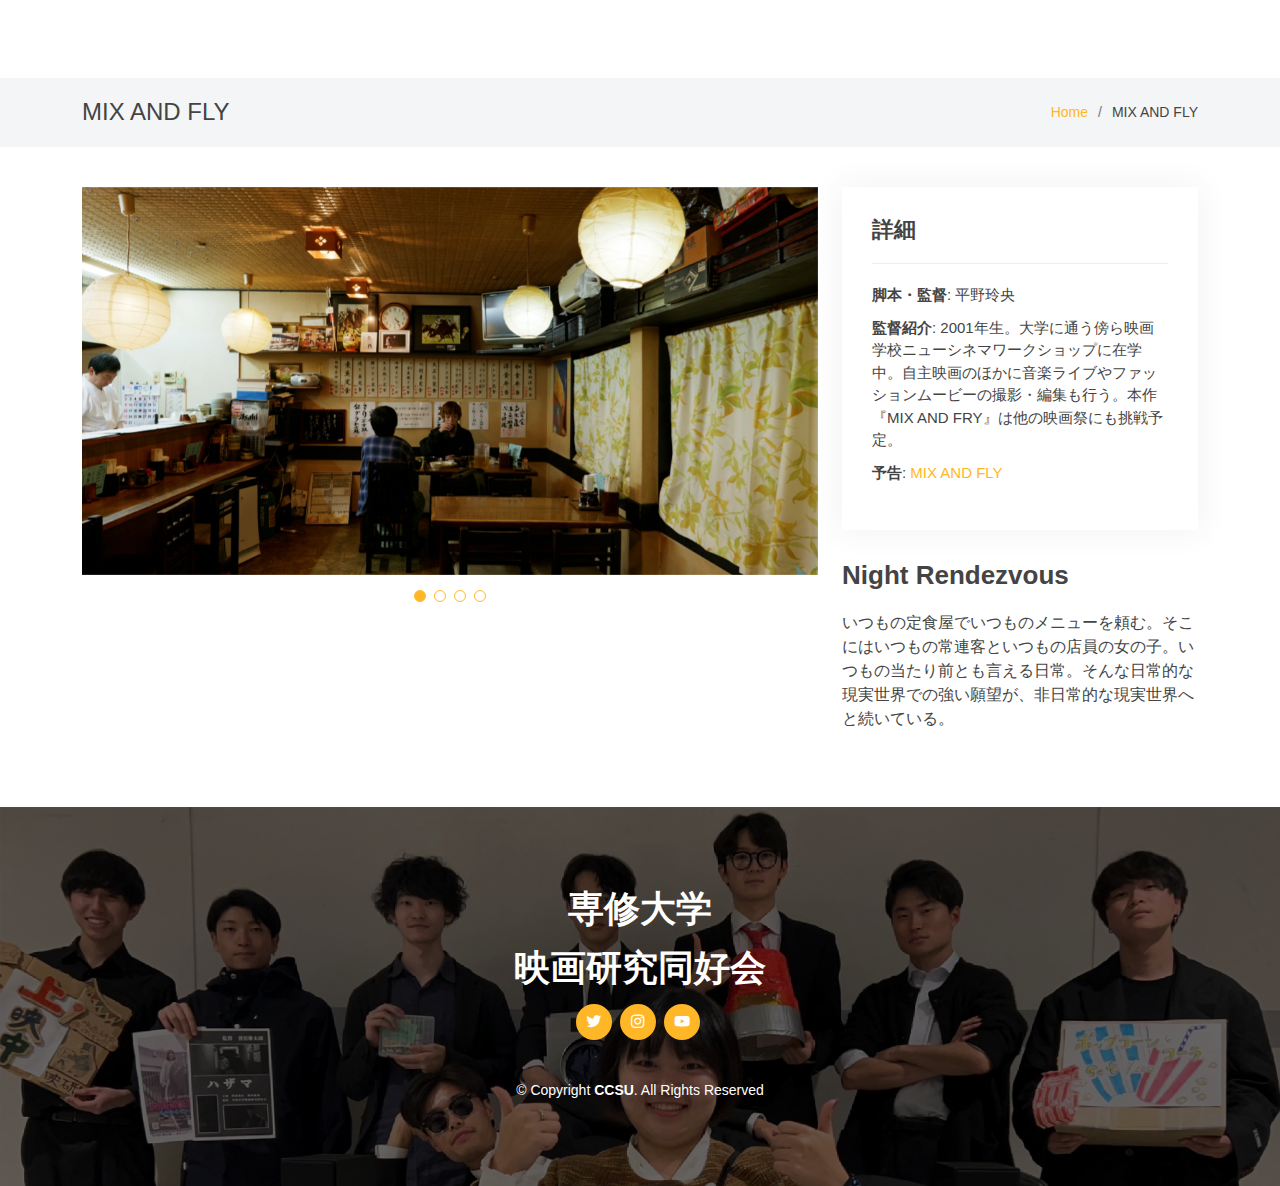
<file: MIXANDFLY.html>
<!DOCTYPE html>
<html lang="Ja">

<head>
  <meta charset="utf-8">
  <meta content="width=device-width, initial-scale=1.0" name="viewport">

  <title>専修大学公認映画サークル-映画研究同好会-</title>
  <meta content="" name="description">
  <meta content="" name="keywords">

  <!-- Favicons -->
  <link href="assets/img/favicon.png" rel="icon">
  <link href="assets/img/apple-touch-icon.png" rel="apple-touch-icon">

  <!-- Google Fonts -->
  <link href="https://fonts.googleapis.com/css?family=Open+Sans:300,300i,400,400i,600,600i,700,700i|Raleway:300,300i,400,400i,500,500i,600,600i,700,700i|Satisfy" rel="stylesheet">

  <!-- Vendor CSS Files -->
  <link href="assets/vendor/bootstrap/css/bootstrap.min.css" rel="stylesheet">
  <link href="assets/vendor/bootstrap-icons/bootstrap-icons.css" rel="stylesheet">
  <link href="assets/vendor/boxicons/css/boxicons.min.css" rel="stylesheet">
  <link href="assets/vendor/glightbox/css/glightbox.min.css" rel="stylesheet">
  <link href="assets/vendor/swiper/swiper-bundle.min.css" rel="stylesheet">

  <!-- Template Main CSS File -->
  <link href="assets/css/style.css" rel="stylesheet">

  <!-- =======================================================
  * Template Name: Laura
  * Updated: Jan 29 2024 with Bootstrap v5.3.2
  * Template URL: https://bootstrapmade.com/laura-free-creative-bootstrap-theme/
  * Author: BootstrapMade.com
  * License: https://bootstrapmade.com/license/
  ======================================================== -->
</head>

<body>

  <main id="main">

    <!-- ======= Breadcrumbs Section ======= -->
    <section class="breadcrumbs">
      <div class="container">

        <div class="d-flex justify-content-between align-items-center">
          <h2>MIX AND FLY</h2>
          <ol>
            <li><a href="index.html">Home</a></li>
            <li>MIX AND FLY</li>
          </ol>
        </div>

      </div>
    </section><!-- Breadcrumbs Section -->

    <!-- ======= Portfolio Details Section ======= -->
    <section id="portfolio-details" class="portfolio-details">
      <div class="container">

        <div class="row gy-4">

          <div class="col-lg-8">
            <div class="portfolio-details-slider swiper">
              <div class="swiper-wrapper align-items-center">

                <div class="swiper-slide">
                  <img src="assets/img/MIXANDFLY-still/1.webp" alt="">
                </div>

                <div class="swiper-slide">
                  <img src="assets/img/MIXANDFLY-still/2.webp" alt="">
                </div>

                <div class="swiper-slide">
                  <img src="assets/img/MIXANDFLY-still/3.webp" alt="">
                </div>

                <div class="swiper-slide">
                  <img src="assets/img/MIXANDFLY-still/4.webp" alt="">
                </div>

              </div>
              <div class="swiper-pagination"></div>
            </div>
          </div>

          <div class="col-lg-4">
            <div class="portfolio-info">
              <h3>詳細</h3>
              <ul>
                <li><strong>脚本・監督</strong>: 平野玲央</li>
                <li><strong>監督紹介</strong>: 2001年生。大学に通う傍ら映画学校ニューシネマワークショップに在学中。自主映画のほかに音楽ライブやファッションムービーの撮影・編集も行う。本作『MIX AND FRY』は他の映画祭にも挑戦予定。</li>
                <li><strong>予告</strong>: <a href="https://www.youtube.com/watch?v=rTUTe0ZiMlU">MIX AND FLY</a></li>
              </ul>
            </div>
            <div class="portfolio-description">
              <h2>Night Rendezvous</h2>
              <p>
                いつもの定食屋でいつものメニューを頼む。そこにはいつもの常連客といつもの店員の女の子。いつもの当たり前とも言える日常。そんな日常的な現実世界での強い願望が、非日常的な現実世界へと続いている。
              </p>
            </div>
          </div>

        </div>

      </div>
    </section><!-- End Portfolio Details Section -->

  </main><!-- End #main -->

  <!-- ======= Footer ======= -->
  <footer id="footer">
    <div class="container">
      <h3>専修大学</h3>
      <h3>映画研究同好会</h3>
      <div class="social-links">
        <a href="https://twitter.com/Send_your_movie" class="twitter"><i class="bx bxl-twitter"></i></a>
        <a href="https://www.instagram.com/send_your_movie/" class="instagram"><i class="bx bxl-instagram"></i></a>
        <a href="https://www.youtube.com/channel/UCHrrZQCelWwo-gbtTodJaBw" class="youtube"><i class="bx bxl-youtube"></i></a>
      </div>
      <div class="copyright">
        &copy; Copyright <strong><span>CCSU</span></strong>. All Rights Reserved
      </div>
    </div>
  </footer><!-- End Footer -->

  <a href="#" class="back-to-top d-flex align-items-center justify-content-center"><i class="bi bi-arrow-up-short"></i></a>

  <!-- Vendor JS Files -->
  <script src="assets/vendor/purecounter/purecounter_vanilla.js"></script>
  <script src="assets/vendor/bootstrap/js/bootstrap.bundle.min.js"></script>
  <script src="assets/vendor/glightbox/js/glightbox.min.js"></script>
  <script src="assets/vendor/isotope-layout/isotope.pkgd.min.js"></script>
  <script src="assets/vendor/swiper/swiper-bundle.min.js"></script>
  <script src="assets/vendor/waypoints/noframework.waypoints.js"></script>
  <script src="assets/vendor/php-email-form/validate.js"></script>

  <!-- Template Main JS File -->
  <script src="assets/js/main.js"></script>

</body>

</html>
</file>
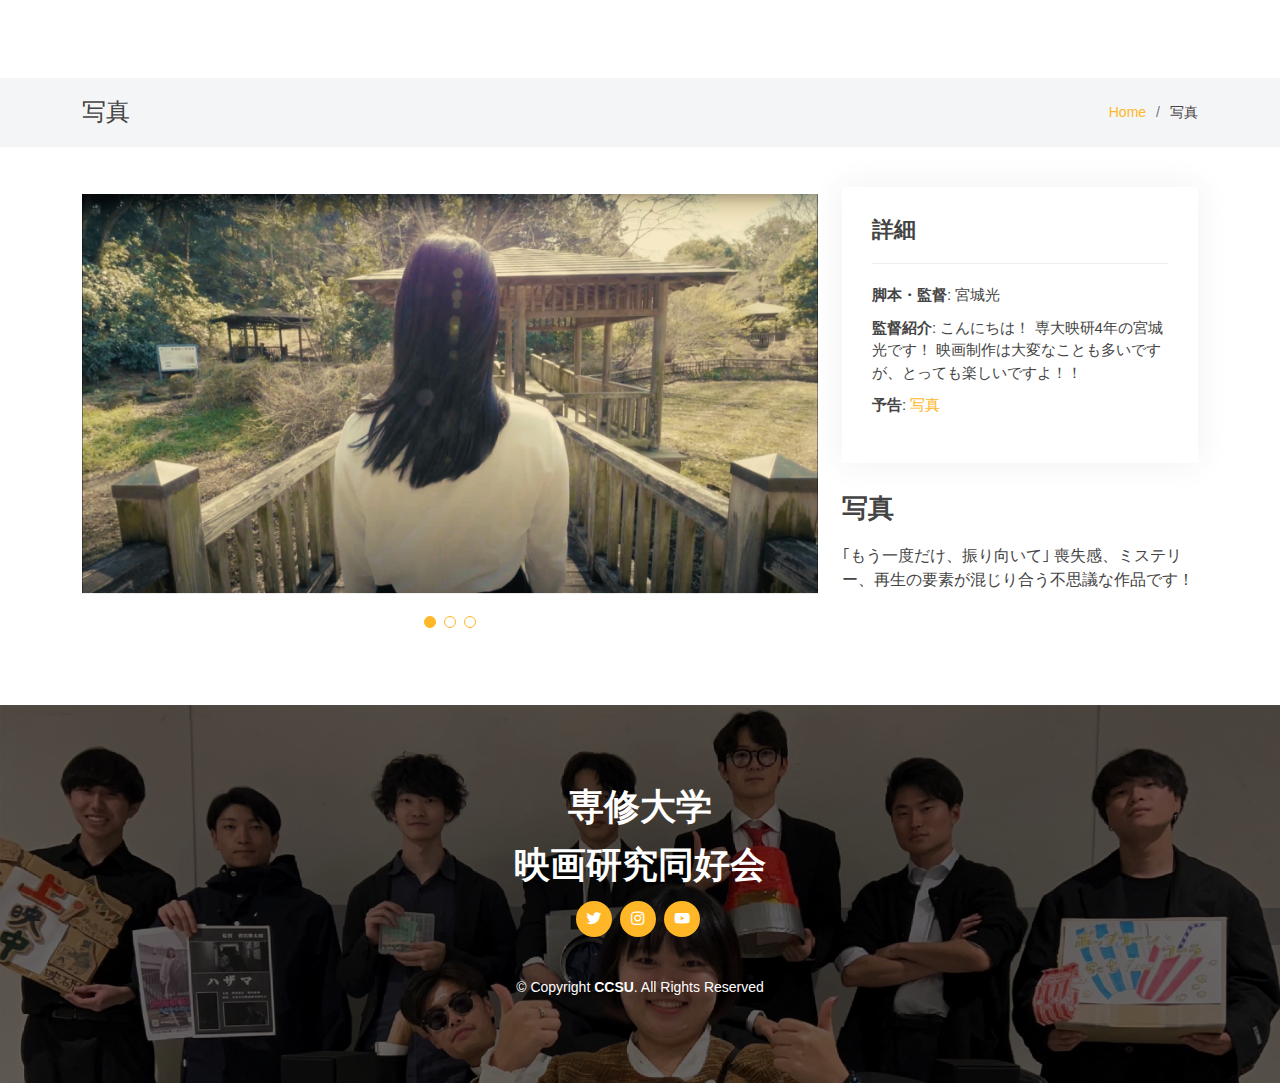
<file: SYASHIN.html>
<!DOCTYPE html>
<html lang="Ja">

<head>
  <meta charset="utf-8">
  <meta content="width=device-width, initial-scale=1.0" name="viewport">

  <title>専修大学公認映画サークル-映画研究同好会-</title>
  <meta content="" name="description">
  <meta content="" name="keywords">

  <!-- Favicons -->
  <link href="assets/img/favicon.png" rel="icon">
  <link href="assets/img/apple-touch-icon.png" rel="apple-touch-icon">

  <!-- Google Fonts -->
  <link href="https://fonts.googleapis.com/css?family=Open+Sans:300,300i,400,400i,600,600i,700,700i|Raleway:300,300i,400,400i,500,500i,600,600i,700,700i|Satisfy" rel="stylesheet">

  <!-- Vendor CSS Files -->
  <link href="assets/vendor/bootstrap/css/bootstrap.min.css" rel="stylesheet">
  <link href="assets/vendor/bootstrap-icons/bootstrap-icons.css" rel="stylesheet">
  <link href="assets/vendor/boxicons/css/boxicons.min.css" rel="stylesheet">
  <link href="assets/vendor/glightbox/css/glightbox.min.css" rel="stylesheet">
  <link href="assets/vendor/swiper/swiper-bundle.min.css" rel="stylesheet">

  <!-- Template Main CSS File -->
  <link href="assets/css/style.css" rel="stylesheet">

  <!-- =======================================================
  * Template Name: Laura
  * Updated: Jan 29 2024 with Bootstrap v5.3.2
  * Template URL: https://bootstrapmade.com/laura-free-creative-bootstrap-theme/
  * Author: BootstrapMade.com
  * License: https://bootstrapmade.com/license/
  ======================================================== -->
</head>

<body>

  <main id="main">

    <!-- ======= Breadcrumbs Section ======= -->
    <section class="breadcrumbs">
      <div class="container">

        <div class="d-flex justify-content-between align-items-center">
          <h2>写真</h2>
          <ol>
            <li><a href="index.html">Home</a></li>
            <li>写真</li>
          </ol>
        </div>

      </div>
    </section><!-- Breadcrumbs Section -->

    <!-- ======= Portfolio Details Section ======= -->
    <section id="portfolio-details" class="portfolio-details">
      <div class="container">

        <div class="row gy-4">

          <div class="col-lg-8">
            <div class="portfolio-details-slider swiper">
              <div class="swiper-wrapper align-items-center">

                <div class="swiper-slide">
                  <img src="assets/img/syasin-still/1.JPG" alt="">
                </div>

                <div class="swiper-slide">
                  <img src="assets/img/syasin-still/2.JPG" alt="">
                </div>

                <div class="swiper-slide">
                  <img src="assets/img/syasin-still/3.JPG" alt="">
                </div>

              </div>
              <div class="swiper-pagination"></div>
            </div>
          </div>

          <div class="col-lg-4">
            <div class="portfolio-info">
              <h3>詳細</h3>
              <ul>
                <li><strong>脚本・監督</strong>: 宮城光</li>
                <li><strong>監督紹介</strong>: こんにちは！
                  専大映研4年の宮城光です！
                  映画制作は大変なことも多いですが、とっても楽しいですよ！！</li>
                <li><strong>予告</strong>: <a href="https://www.youtube.com/watch?v=HF6LIOe-JvU">写真</a></li>
              </ul>
            </div>
            <div class="portfolio-description">
              <h2>写真</h2>
              <p>
                ｢もう一度だけ、振り向いて｣
                喪失感、ミステリー、再生の要素が混じり合う不思議な作品です！
              </p>
            </div>
          </div>

        </div>

      </div>
    </section><!-- End Portfolio Details Section -->

  </main><!-- End #main -->

  <!-- ======= Footer ======= -->
  <footer id="footer">
    <div class="container">
      <h3>専修大学</h3>
      <h3>映画研究同好会</h3>
      <div class="social-links">
        <a href="https://twitter.com/Send_your_movie" class="twitter"><i class="bx bxl-twitter"></i></a>
        <a href="https://www.instagram.com/send_your_movie/" class="instagram"><i class="bx bxl-instagram"></i></a>
        <a href="https://www.youtube.com/channel/UCHrrZQCelWwo-gbtTodJaBw" class="youtube"><i class="bx bxl-youtube"></i></a>
      </div>
      <div class="copyright">
        &copy; Copyright <strong><span>CCSU</span></strong>. All Rights Reserved
      </div>
    </div>
  </footer><!-- End Footer -->

  <a href="#" class="back-to-top d-flex align-items-center justify-content-center"><i class="bi bi-arrow-up-short"></i></a>

  <!-- Vendor JS Files -->
  <script src="assets/vendor/purecounter/purecounter_vanilla.js"></script>
  <script src="assets/vendor/bootstrap/js/bootstrap.bundle.min.js"></script>
  <script src="assets/vendor/glightbox/js/glightbox.min.js"></script>
  <script src="assets/vendor/isotope-layout/isotope.pkgd.min.js"></script>
  <script src="assets/vendor/swiper/swiper-bundle.min.js"></script>
  <script src="assets/vendor/waypoints/noframework.waypoints.js"></script>
  <script src="assets/vendor/php-email-form/validate.js"></script>

  <!-- Template Main JS File -->
  <script src="assets/js/main.js"></script>

</body>

</html>
</file>
<file: assets/css/style.css>
/**
* Template Name: Laura
* Updated: Jan 29 2024 with Bootstrap v5.3.2
* Template URL: https://bootstrapmade.com/laura-free-creative-bootstrap-theme/
* Author: BootstrapMade.com
* License: https://bootstrapmade.com/license/
*/

/*--------------------------------------------------------------
# General
--------------------------------------------------------------*/
body {
  font-family: "Arial", "メイリオ";
  color: #444444;
}

p.dev{
  color: #ffffff;
  /* font-size: 180%; */
  font-weight:bold;
}

a {
  color: #ffb727;
  text-decoration: none;
}

a:hover {
  color: #ffc85a;
  text-decoration: none;
}

h1,
h2,
h3,
h4,
h5,
h6 {
  font-family: "Arial", "メイリオ";
}

h1.ti{
  letter-spacing: 30px;
  text-align: center;
  font-weight:bold;
}

/*--------------------------------------------------------------
# Back to top button
--------------------------------------------------------------*/
.back-to-top {
  position: fixed;
  visibility: hidden;
  opacity: 0;
  right: 15px;
  bottom: 15px;
  z-index: 996;
  background: #ffb727;
  width: 40px;
  height: 40px;
  border-radius: 4px;
  transition: all 0.4s;
}

.back-to-top i {
  font-size: 28px;
  color: #fff;
  line-height: 0;
}

.back-to-top:hover {
  background: #ffc550;
  color: #fff;
}

.back-to-top.active {
  visibility: visible;
  opacity: 1;
}

/*--------------------------------------------------------------
# Header
--------------------------------------------------------------*/
#header {
  z-index: 997;
  transition: all 0.5s;
  height: 80px;
  background: rgba(25, 28, 31, 0.8);
}

#header.header-transparent {
  background: transparent;
}

#header.header-scrolled {
  height: 60px;
  background: rgba(25, 28, 31, 0.8);
}

/*--------------------------------------------------------------
# Navigation Menu
--------------------------------------------------------------*/
/**
* Desktop Navigation 
*/
.navbar {
  padding: 0;
}

.navbar ul {
  margin: 0;
  padding: 0;
  display: flex;
  list-style: none;
  align-items: center;
}

.navbar li {
  position: relative;
}

.navbar a,
.navbar a:focus {
  display: flex;
  align-items: center;
  justify-content: space-between;
  padding: 10px 15px;
  color: #fff;
  white-space: nowrap;
  transition: 0.3s;
  font-size: 12px;
  font-family: "Arial", "メイリオ";
  text-transform: uppercase;
  font-weight: 600;
  letter-spacing: 1px;
}

.navbar a i,
.navbar a:focus i {
  font-size: 12px;
  line-height: 0;
  margin-left: 5px;
}

.navbar a:hover,
.navbar .active,
.navbar .active:focus,
.navbar li:hover>a {
  color: #ffb727;
}

.navbar .dropdown ul {
  display: block;
  position: absolute;
  left: 14px;
  top: calc(100% + 30px);
  margin: 0;
  padding: 10px 0;
  z-index: 99;
  opacity: 0;
  visibility: hidden;
  background: #fff;
  box-shadow: 0px 0px 30px rgba(127, 137, 161, 0.25);
  transition: 0.3s;
  border-radius: 4px;
}

.navbar .dropdown ul li {
  min-width: 200px;
}

.navbar .dropdown ul a {
  padding: 10px 20px;
  font-size: 14px;
  text-transform: none;
  font-weight: 400;
  color: #3b434a;
  letter-spacing: 1px;
}

.navbar .dropdown ul a i {
  font-size: 12px;
}

.navbar .dropdown ul a:hover,
.navbar .dropdown ul .active:hover,
.navbar .dropdown ul li:hover>a {
  color: #ffb727;
}

.navbar .dropdown:hover>ul {
  opacity: 1;
  top: 100%;
  visibility: visible;
}

.navbar .dropdown .dropdown ul {
  top: 0;
  left: calc(100% - 30px);
  visibility: hidden;
}

.navbar .dropdown .dropdown:hover>ul {
  opacity: 1;
  top: 0;
  left: 100%;
  visibility: visible;
}

@media (max-width: 1366px) {
  .navbar .dropdown .dropdown ul {
    left: -90%;
  }

  .navbar .dropdown .dropdown:hover>ul {
    left: -100%;
  }
}

/**
* Mobile Navigation 
*/
.mobile-nav-toggle {
  color: #fff;
  font-size: 28px;
  cursor: pointer;
  display: none;
  line-height: 0;
  transition: 0.5s;
}

@media (max-width: 991px) {
  .mobile-nav-toggle {
    display: block;
  }

  .navbar ul {
    display: none;
  }
}

.navbar-mobile {
  position: fixed;
  overflow: hidden;
  top: 0;
  right: 0;
  left: 0;
  bottom: 0;
  background: rgba(36, 41, 46, 0.9);
  transition: 0.3s;
  z-index: 999;
}

.navbar-mobile .mobile-nav-toggle {
  position: absolute;
  top: 15px;
  right: 15px;
}

.navbar-mobile ul {
  display: block;
  position: absolute;
  top: 55px;
  right: 15px;
  bottom: 15px;
  left: 15px;
  padding: 10px 0;
  border-radius: 10px;
  background-color: #fff;
  overflow-y: auto;
  transition: 0.3s;
}

.navbar-mobile a,
.navbar-mobile a:focus {
  padding: 10px 20px;
  font-size: 14px;
  color: #3b434a;
}

.navbar-mobile a:hover,
.navbar-mobile .active,
.navbar-mobile li:hover>a {
  color: #ffb727;
}

.navbar-mobile .getstarted,
.navbar-mobile .getstarted:focus {
  margin: 15px;
}

.navbar-mobile .dropdown ul {
  position: static;
  display: none;
  margin: 10px 20px;
  padding: 10px 0;
  z-index: 99;
  opacity: 1;
  visibility: visible;
  background: #fff;
  box-shadow: 0px 0px 30px rgba(127, 137, 161, 0.25);
}

.navbar-mobile .dropdown ul li {
  min-width: 200px;
}

.navbar-mobile .dropdown ul a {
  padding: 10px 20px;
}

.navbar-mobile .dropdown ul a i {
  font-size: 12px;
}

.navbar-mobile .dropdown ul a:hover,
.navbar-mobile .dropdown ul .active:hover,
.navbar-mobile .dropdown ul li:hover>a {
  color: #ffb727;
}

.navbar-mobile .dropdown>.dropdown-active {
  display: block;
}

/*--------------------------------------------------------------
# Hero Section
--------------------------------------------------------------*/
#hero {
  width: 100%;
  height: 100vh;
  background: url("../img/hero-bg.jpg") top center;
  background-size: cover;
  position: relative;
}

#hero:before {
  content: "";
  background: rgba(0, 0, 0, 0.65);
  position: absolute;
  bottom: 0;
  top: 0;
  left: 0;
  right: 0;
}

#hero .hero-container {
  position: absolute;
  bottom: 0;
  top: 0;
  left: 0;
  right: 0;
  display: flex;
  justify-content: center;
  align-items: center;
  flex-direction: column;
  padding: 0 15px;
}

#hero h1 {
  margin: 0 0 10px 0;
  font-size: 64px;
  font-family: "Arial", "メイリオ";
  color: #fff;
}

#hero h2 {
  color: #eee;
  margin-bottom: 50px;
  font-size: 13px;
  font-weight: 500;
  letter-spacing: 1px;
  text-transform: uppercase;
}

#hero .btn-scroll {
  transition: 0.4s;
  color: rgba(255, 255, 255, 0.6);
  animation: up-down 1s ease-in-out infinite alternate-reverse both;
}

#hero .btn-scroll i {
  font-size: 48px;
}

#hero .btn-scroll:hover {
  color: #ffb727;
}

@media (min-width: 1024px) {
  #hero {
    background-attachment: fixed;
  }
}

@media (max-width: 575px) {
  #hero h1 {
    font-size: 40px;
  }

  #hero h2 {
    text-align: center;
    margin-bottom: 30px;
  }
}

@keyframes up-down {
  0% {
    transform: translateY(5px);
  }

  100% {
    transform: translateY(-5px);
  }
}

/*--------------------------------------------------------------
# Sections General
--------------------------------------------------------------*/
section {
  padding: 60px 0;
}

.section-bg {
  background-color: white;
}

.section-title {
  text-align: center;
  padding: 30px 0;
  position: relative;
}

.section-title h2 {
  font-size: 32px;
  font-weight: 700;
  text-transform: uppercase;
  margin-bottom: 20px;
  padding-bottom: 0;
  color: #3b434a;
  position: relative;
  z-index: 2;
}

.section-title span {
  position: absolute;
  top: 30px;
  color: #eef0f2;
  left: 0;
  right: 0;
  z-index: 1;
  font-weight: 700;
  font-size: 52px;
  text-transform: uppercase;
  line-height: 0;
}

.section-title p {
  margin-bottom: 0;
  position: relative;
  z-index: 2;
}

@media (max-width: 575px) {
  .section-title h2 {
    font-size: 28px;
    margin-bottom: 15px;
  }

  .section-title span {
    font-size: 38px;
  }
}

/*--------------------------------------------------------------
# Breadcrumbs
--------------------------------------------------------------*/
.breadcrumbs {
  padding: 20px 0;
  background-color: #f4f5f6;
  min-height: 40px;
  margin-top: 78px;
}

@media (max-width: 992px) {
  .breadcrumbs {
    margin-top: 60px;
  }
}

.breadcrumbs h2 {
  font-size: 24px;
  font-weight: 300;
  margin: 0;
}

@media (max-width: 992px) {
  .breadcrumbs h2 {
    margin: 0 0 10px 0;
  }
}

.breadcrumbs ol {
  display: flex;
  flex-wrap: wrap;
  list-style: none;
  padding: 0;
  margin: 0;
  font-size: 14px;
}

.breadcrumbs ol li+li {
  padding-left: 10px;
}

.breadcrumbs ol li+li::before {
  display: inline-block;
  padding-right: 10px;
  color: #6c757d;
  content: "/";
}

@media (max-width: 768px) {
  .breadcrumbs .d-flex {
    display: block !important;
  }

  .breadcrumbs ol {
    display: block;
  }

  .breadcrumbs ol li {
    display: inline-block;
  }
}

/*--------------------------------------------------------------
# About Me
--------------------------------------------------------------*/
.about .content h3 {
  font-weight: 700;
  font-size: 26px;
  color: #3b434a;
  text-transform: uppercase;
}

.about .content ul {
  list-style: none;
  padding: 0;
}

.about .content ul li {
  margin-bottom: 20px;
  display: flex;
  align-items: center;
}

.about .content ul strong {
  margin-right: 10px;
}

.about .content ul i {
  font-size: 16px;
  margin-right: 5px;
  color: #ffb727;
  line-height: 0;
}

.about .content p:last-child {
  margin-bottom: 0;
}

.about .content .count-box {
  width: 100%;
}

.about .content .count-box i {
  display: block;
  font-size: 36px;
  color: #ffb727;
  float: left;
  line-height: 0;
}

.about .content .count-box span {
  font-size: 36px;
  line-height: 30px;
  display: block;
  font-weight: 700;
  color: #3b434a;
  margin-left: 50px;
}

.about .content .count-box p {
  padding: 15px 0 0 0;
  margin: 0 0 0 50px;
  font-family: "Arial", "メイリオ";
  font-size: 14px;
  color: #5d6a75;
}

.about .content .count-box a {
  font-weight: 600;
  display: block;
  margin-top: 20px;
  color: #5d6a75;
  font-size: 15px;
  font-family: "Arial", "メイリオ";
  transition: ease-in-out 0.3s;
}

.about .content .count-box a:hover {
  color: #82909c;
}

.about .image {
  background: url("../img/me.jpg") center center no-repeat;
  background-size: cover;
  min-height: 500px;
}

.about .skills-content {
  margin-top: 30px;
}

.about .skills-content .progress {
  height: 60px;
  display: block;
  background: none;
  border-radius: 0;
}

.about .skills-content .progress .skill {
  padding: 10px 0;
  margin: 0 0 6px 0;
  text-transform: uppercase;
  display: block;
  font-weight: 700;
  font-family: "Arial", "メイリオ";
  color: #3b434a;
}

.about .skills-content .progress .skill .val {
  float: right;
  font-style: normal;
}

.about .skills-content .progress-bar-wrap {
  background: #e6e8eb;
}

.about .skills-content .progress-bar {
  width: 1px;
  height: 10px;
  transition: 0.9s;
  background-color: #ffb727;
}

/*--------------------------------------------------------------
# My Resume
--------------------------------------------------------------*/
.resume .resume-title {
  font-size: 26px;
  font-weight: 700;
  margin-top: 20px;
  margin-bottom: 20px;
  color: #3b434a;
}

.resume .resume-item {
  padding: 0 0 20px 20px;
  margin-top: -2px;
  border-left: 2px solid #82909c;
  position: relative;
}

.resume .resume-item h4 {
  line-height: 18px;
  font-size: 16px;
  font-weight: 700;
  text-transform: uppercase;
  color: #ffb727;
  margin-bottom: 10px;
}

.resume .resume-item h5 {
  font-size: 16px;
  background: #eef0f2;
  padding: 5px 15px;
  display: inline-block;
  font-weight: 600;
  margin-bottom: 10px;
}

.resume .resume-item ul {
  padding-left: 20px;
}

.resume .resume-item ul li {
  padding-bottom: 10px;
}

.resume .resume-item:last-child {
  padding-bottom: 0;
}

.resume .resume-item::before {
  content: "";
  position: absolute;
  width: 16px;
  height: 16px;
  border-radius: 50px;
  left: -9px;
  top: 0;
  background: #fff;
  border: 2px solid #82909c;
}

/*--------------------------------------------------------------
# My Services
--------------------------------------------------------------*/
.services .icon-box {
  padding: 30px;
  position: relative;
  overflow: hidden;
  background: #fff;
  box-shadow: 0 10px 29px 0 rgba(68, 88, 144, 0.1);
  transition: all 0.3s ease-in-out;
  text-align: center;
  border: 1px solid #fff;
}

.services .icon {
  margin: 0 auto 20px auto;
  padding-top: 17px;
  display: inline-block;
  text-align: center;
  border-radius: 50%;
  width: 72px;
  height: 72px;
  background: #fff4df;
}

.services .icon i {
  font-size: 36px;
  line-height: 1;
  color: #ffb727;
}

.services .title {
  font-weight: 700;
  margin-bottom: 15px;
  font-size: 18px;
}

.services .title a {
  color: #111;
  transition: 0.3s;
}

.services .description {
  font-size: 15px;
  line-height: 28px;
  margin-bottom: 0;
}

.services .icon-box:hover {
  border-color: #ffb727;
}

.services .icon-box:hover .title a {
  color: #ffb727;
}

/*--------------------------------------------------------------
# Testimonials
--------------------------------------------------------------*/
.testimonials {
  padding: 80px 0;
  background-color: #aaaaaa;
  background-position: center center;
  background-size: cover;
  position: relative;
}

.testimonials::before {
  content: "";
  position: absolute;
  left: 0;
  right: 0;
  top: 0;
  bottom: 0;
  /* background: rgba(14, 16, 17, 0.7); */
}

.testimonials .section-header {
  margin-bottom: 40px;
}

.testimonials .testimonials-carousel,
.testimonials .testimonials-slider {
  overflow: hidden;
}

.testimonials .testimonial-item {
  text-align: center;
  color: #fff;
}

.testimonials .testimonial-item .testimonial-img {
  width: 100px;
  border-radius: 50%;
  border: 6px solid rgba(255, 255, 255, 0.15);
  margin: 0 auto;
}

.testimonials .testimonial-item h3 {
  font-size: 20px;
  font-weight: bold;
  margin: 10px 0 5px 0;
  color: #fff;
}

.testimonials .testimonial-item h4 {
  font-size: 15px;
  color: #ffffff;
  margin: 0 0 15px 0;
}

.testimonials .testimonial-item .quote-icon-left,
.testimonials .testimonial-item .quote-icon-right {
  color: rgba(255, 255, 255, 0.4);
  font-size: 10px;
}

.testimonials .testimonial-item .quote-icon-left {
  display: inline-block;
  left: -5px;
  position: relative;
}

.testimonials .testimonial-item .quote-icon-right {
  display: inline-block;
  right: -5px;
  position: relative;
  top: 10px;
}

.testimonials .testimonial-item p {
  font-style: italic;
  margin: 0 auto 15px auto;
  color: #eee;
}

.testimonials .swiper-pagination {
  margin-top: 20px;
  position: relative;
}

.testimonials .swiper-pagination .swiper-pagination-bullet {
  width: 12px;
  height: 12px;
  opacity: 1;
  background-color: rgba(255, 255, 255, 0.4);
}

.testimonials .swiper-pagination .swiper-pagination-bullet-active {
  background-color: #ffb727;
}

@media (min-width: 992px) {
  .testimonials .testimonial-item p {
    width: 80%;
  }
}

/*--------------------------------------------------------------
# My Portfolio
--------------------------------------------------------------*/
.portfolio #portfolio-flters {
  list-style: none;
  margin-bottom: 20px;
}

.portfolio #portfolio-flters li {
  cursor: pointer;
  display: inline-block;
  margin: 0 10px 10px 10px;
  font-size: 15px;
  font-weight: 600;
  line-height: 1;
  padding: 7px 10px;
  text-transform: uppercase;
  color: #444444;
  transition: all 0.3s ease-in-out;
  border: 2px solid #fff;
}

.portfolio #portfolio-flters li:hover,
.portfolio #portfolio-flters li.filter-active {
  color: #f3a200;
  border-color: #ffb727;
}

.portfolio .portfolio-item {
  margin-bottom: 30px;
}

.portfolio .portfolio-item .portfolio-img {
  overflow: hidden;
}

.portfolio .portfolio-item .portfolio-img img {
  transition: all 0.8s ease-in-out;
}

.portfolio .portfolio-item .portfolio-info {
  opacity: 0;
  position: absolute;
  left: 15px;
  bottom: 0;
  z-index: 3;
  right: 15px;
  transition: all ease-in-out 0.3s;
  background: rgba(0, 0, 0, 0.5);
  padding: 10px 15px;
}

.portfolio .portfolio-item .portfolio-info h4 {
  font-size: 18px;
  color: #fff;
  font-weight: 600;
  color: #fff;
  margin-bottom: 0px;
}

.portfolio .portfolio-item .portfolio-info p {
  color: rgba(255, 255, 255, 0.8);
  font-size: 14px;
  margin-bottom: 0;
}

.portfolio .portfolio-item .portfolio-info .preview-link,
.portfolio .portfolio-item .portfolio-info .details-link {
  position: absolute;
  right: 40px;
  font-size: 24px;
  top: calc(50% - 18px);
  color: #fff;
  transition: 0.3s;
}

.portfolio .portfolio-item .portfolio-info .preview-link:hover,
.portfolio .portfolio-item .portfolio-info .details-link:hover {
  color: #ffc041;
}

.portfolio .portfolio-item .portfolio-info .details-link {
  right: 10px;
}

.portfolio .portfolio-item:hover .portfolio-img img {
  transform: scale(1.2);
}

.portfolio .portfolio-item:hover .portfolio-info {
  opacity: 1;
}

/*--------------------------------------------------------------
# Portfolio Details
--------------------------------------------------------------*/
.portfolio-details {
  padding-top: 40px;
}

.portfolio-details .portfolio-details-slider img {
  width: 100%;
}

.portfolio-details .portfolio-details-slider .swiper-pagination {
  margin-top: 20px;
  position: relative;
}

.portfolio-details .portfolio-details-slider .swiper-pagination .swiper-pagination-bullet {
  width: 12px;
  height: 12px;
  background-color: #fff;
  opacity: 1;
  border: 1px solid #ffb727;
}

.portfolio-details .portfolio-details-slider .swiper-pagination .swiper-pagination-bullet-active {
  background-color: #ffb727;
}

.portfolio-details .portfolio-info {
  padding: 30px;
  box-shadow: 0px 0 30px rgba(59, 67, 74, 0.08);
}

.portfolio-details .portfolio-info h3 {
  font-size: 22px;
  font-weight: 700;
  margin-bottom: 20px;
  padding-bottom: 20px;
  border-bottom: 1px solid #eee;
}

.portfolio-details .portfolio-info ul {
  list-style: none;
  padding: 0;
  font-size: 15px;
}

.portfolio-details .portfolio-info ul li+li {
  margin-top: 10px;
}

.portfolio-details .portfolio-description {
  padding-top: 30px;
}

.portfolio-details .portfolio-description h2 {
  font-size: 26px;
  font-weight: 700;
  margin-bottom: 20px;
}

.portfolio-details .portfolio-description p {
  padding: 0;
}

/*--------------------------------------------------------------
# Pricing
--------------------------------------------------------------*/
.pricing .box {
  padding: 20px;
  background: #fff;
  text-align: center;
  box-shadow: 0px 0px 4px rgba(0, 0, 0, 0.12);
  border-radius: 5px;
  position: relative;
  overflow: hidden;
}

.pricing h3 {
  font-weight: 400;
  margin: -20px -20px 20px -20px;
  padding: 20px 15px;
  font-size: 16px;
  font-weight: 600;
  color: #777777;
  background: #f8f8f8;
}

.pricing h4 {
  font-size: 36px;
  color: #ffb727;
  font-weight: 600;
  font-family: "Arial", "メイリオ";
  margin-bottom: 20px;
}

.pricing h4 sup {
  font-size: 20px;
  top: -12px;
  left: -3px;
}

.pricing h4 span {
  color: #bababa;
  font-size: 16px;
  font-weight: 300;
}

.pricing ul {
  padding: 0;
  list-style: none;
  color: #444444;
  text-align: center;
  line-height: 20px;
  font-size: 14px;
}

.pricing ul li {
  padding-bottom: 16px;
}

.pricing ul i {
  color: #ffb727;
  font-size: 18px;
  padding-right: 4px;
}

.pricing ul .na {
  color: #ccc;
  text-decoration: line-through;
}

.pricing .btn-wrap {
  margin: 20px -20px -20px -20px;
  padding: 20px 15px;
  background: #f8f8f8;
  text-align: center;
}

.pricing .btn-buy {
  background: #ffb727;
  display: inline-block;
  padding: 8px 35px;
  border-radius: 4px;
  color: #fff;
  transition: none;
  font-size: 14px;
  font-weight: 400;
  font-family: "Arial", "メイリオ";
  font-weight: 600;
  transition: 0.3s;
}

.pricing .btn-buy:hover {
  background: #ffc85a;
}

.pricing .featured h3 {
  color: #fff;
  background: #ffb727;
}

.pricing .advanced {
  width: 200px;
  position: absolute;
  top: 18px;
  right: -68px;
  transform: rotate(45deg);
  z-index: 1;
  font-size: 14px;
  padding: 1px 0 3px 0;
  background: #ffb727;
  color: #fff;
}

/*--------------------------------------------------------------
# Contact Me
--------------------------------------------------------------*/
.contact .info-box {
  color: #444444;
  text-align: center;
  box-shadow: 0 0 30px rgba(214, 215, 216, 0.6);
  padding: 20px 0 30px 0;
}

.contact .info-box i.bx {
  font-size: 24px;
  color: #ffb727;
  border-radius: 50%;
  padding: 15px;
  background: #fff6e4;
}

.contact .info-box h3 {
  font-size: 20px;
  color: #777777;
  font-weight: 700;
  margin: 10px 0;
}

.contact .info-box p {
  padding: 0;
  line-height: 24px;
  font-size: 14px;
  margin-bottom: 0;
}

.contact .social-links {
  margin-top: 15px;
  display: flex;
  justify-content: center;
}

.contact .social-links a {
  font-size: 18px;
  display: inline-block;
  color: #687683;
  line-height: 1;
  margin: 0 8px;
  transition: 0.3s;
  padding: 14px;
  border-radius: 50px;
  border: 1px solid #dde1e4;
}

.contact .social-links a:hover {
  color: #fff;
  border-color: #ffb727;
  background: #ffb727;
}

.contact .php-email-form {
  box-shadow: 0 0 30px rgba(214, 215, 216, 0.6);
  padding: 27px;
}

.contact .php-email-form .validate {
  display: none;
  color: red;
  margin: 0 0 15px 0;
  font-weight: 400;
  font-size: 13px;
}

.contact .php-email-form .error-message {
  display: none;
  color: #fff;
  background: #ed3c0d;
  text-align: left;
  padding: 15px;
  font-weight: 600;
}

.contact .php-email-form .error-message br+br {
  margin-top: 25px;
}

.contact .php-email-form .sent-message {
  display: none;
  color: #fff;
  background: #18d26e;
  text-align: center;
  padding: 15px;
  font-weight: 600;
}

.contact .php-email-form .loading {
  display: none;
  background: #fff;
  text-align: center;
  padding: 15px;
}

.contact .php-email-form .loading:before {
  content: "";
  display: inline-block;
  border-radius: 50%;
  width: 24px;
  height: 24px;
  margin: 0 10px -6px 0;
  border: 3px solid #18d26e;
  border-top-color: #eee;
  animation: animate-loading 1s linear infinite;
}

.contact .php-email-form input,
.contact .php-email-form textarea {
  border-radius: 0;
  box-shadow: none;
  font-size: 14px;
}

.contact .php-email-form input::focus,
.contact .php-email-form textarea::focus {
  background-color: #ffb727;
}

.contact .php-email-form input {
  padding: 10px 15px;
}

.contact .php-email-form textarea {
  padding: 12px 15px;
}

.contact .php-email-form button[type=submit] {
  background: #ffb727;
  border: 0;
  padding: 10px 24px;
  color: #fff;
  transition: 0.4s;
  border-radius: 5px;
}

.contact .php-email-form button[type=submit]:hover {
  background: #ffc85a;
}

@keyframes animate-loading {
  0% {
    transform: rotate(0deg);
  }

  100% {
    transform: rotate(360deg);
  }
}

/*--------------------------------------------------------------
# Footer
--------------------------------------------------------------*/
#footer {
  background: url("../img/footer-bg.jpg") top center no-repeat;
  background-size: cover;
  color: #fff;
  font-size: 14px;
  text-align: center;
  padding: 80px 0;
  position: relative;
}

#footer::before {
  content: "";
  position: absolute;
  left: 0;
  right: 0;
  top: 0;
  bottom: 0;
  background: rgba(0, 0, 0, 0.6);
}

#footer .container {
  position: relative;
}

#footer h3 {
  font-size: 36px;
  font-weight: 700;
  color: #fff;
  position: relative;
  font-family: "Arial", "メイリオ";
  padding: 0;
  margin: 0 0 15px 0;
}

#footer p {
  font-size: 15;
  font-style: italic;
  padding: 0;
  margin: 0 0 40px 0;
}

#footer .social-links {
  margin: 0 0 40px 0;
}

#footer .social-links a {
  font-size: 18px;
  display: inline-block;
  background: #ffb727;
  color: #fff;
  line-height: 1;
  padding: 8px 0;
  margin-right: 4px;
  border-radius: 50%;
  text-align: center;
  width: 36px;
  height: 36px;
  transition: 0.3s;
}

#footer .social-links a:hover {
  background: #f3a200;
  color: #fff;
  text-decoration: none;
}

#footer .copyright {
  margin: 0 0 5px 0;
}

#footer .credits {
  font-size: 13px;
}

.lineid {
  display: flex;
  justify-content: center; /* 横方向の中央揃え */
  align-items: center; /* 縦方向の中央揃え */
}

#lineurl{
  text-decoration: underline;
}

.modaal-video .modaal-inner-wrapper{
	padding:0;
}

.modaal-close:after, 
.modaal-close:before{
	background:#000000;	
}

.modaal-close:focus:after,
.modaal-close:focus:before,
.modaal-close:hover:after,
.modaal-close:hover:before{
	background:#000000;
}
</file>
